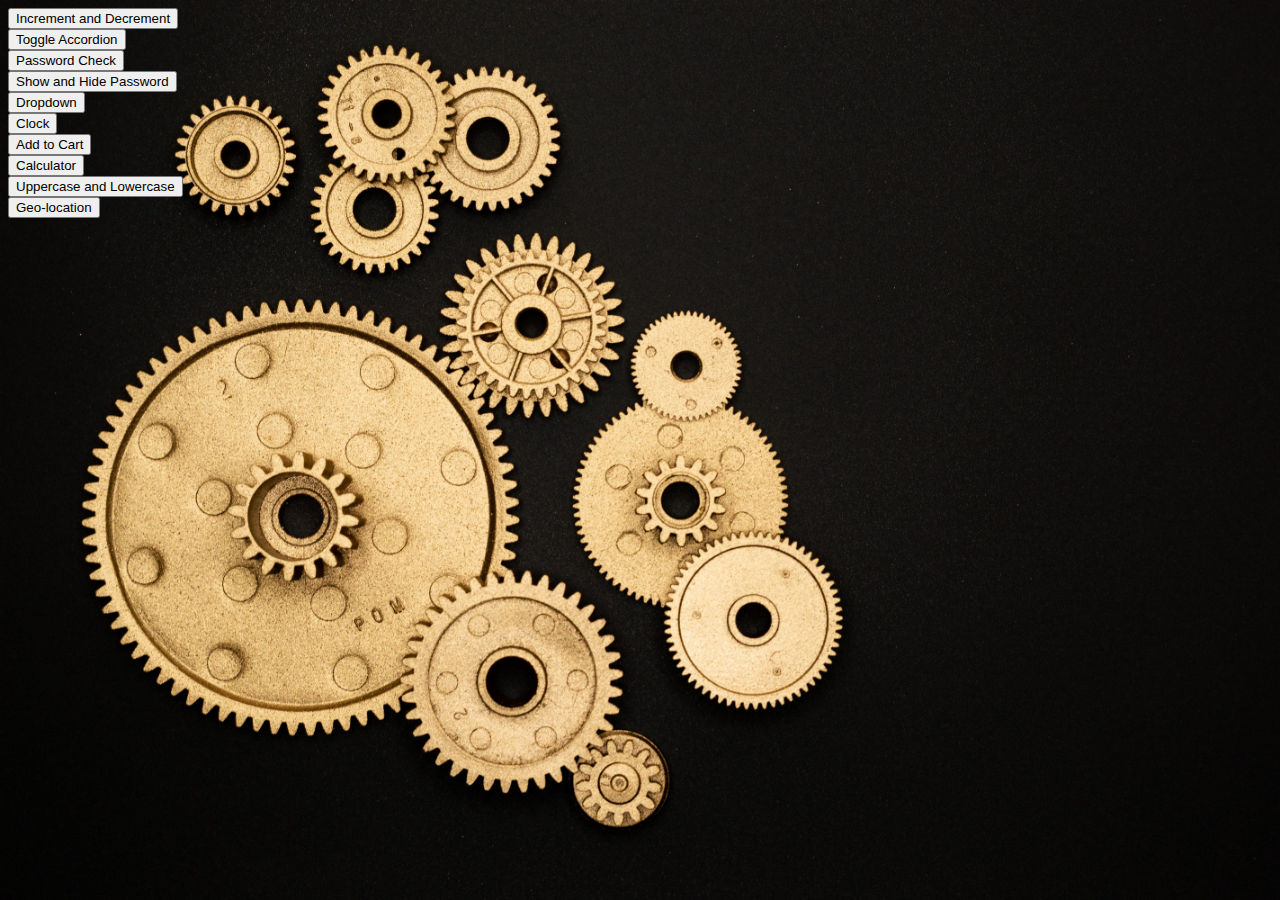
<file: index.html>
<!DOCTYPE html>
<html lang="en">
<head>
    <meta charset="UTF-8">
    <meta name="viewport" content="width=device-width, initial-scale=1.0">
    <link href="https://cdn.jsdelivr.net/npm/bootstrap@5.3.2/dist/css/bootstrap.min.css" rel="stylesheet" integrity="sha384-T3c6CoIi6uLrA9TneNEoa7RxnatzjcDSCmG1MXxSR1GAsXEV/Dwwykc2MPK8M2HN" crossorigin="anonymous">
    <script src="https://cdn.jsdelivr.net/npm/bootstrap@5.3.2/dist/js/bootstrap.bundle.min.js" integrity="sha384-C6RzsynM9kWDrMNeT87bh95OGNyZPhcTNXj1NW7RuBCsyN/o0jlpcV8Qyq46cDfL" crossorigin="anonymous"></script>
    <title>Home</title>

<style>
    body{
    font-family: Arial, Helvetica, sans-serif;
    background-image: url("bgimage.jpg");
    background-size: cover;
    background-repeat: no-repeat;
    background-attachment: fixed;
}
</style>

</head>

<body>
    
    <section>
        <div class="container d-flex justify-content-center align-items-center min-vh-100">
            <div class="box-area border border-warning-subtle rounded-5 p-5 bg-white bg-opacity-50">
    
                <form action="inc&dec.html">
                     <div class="input-group mb-3">
                        <button class="btn btn-lg btn-dark w-100 fs-6">Increment and Decrement</button>
                     </div>
                </form>

                <form action="accordion.html">
                     <div class="input-group mb-3">
                        <button class="btn btn-lg btn-dark w-100 fs-6">Toggle Accordion</button>
                     </div>
                </form>    
                
                <form action="passcheck.html">
                     <div class="input-group mb-3">
                        <button class="btn btn-lg btn-dark w-100 fs-6">Password Check</button>
                     </div>
                </form>
                    
                <form action="showhidepass.html">
                     <div class="input-group mb-3">
                        <button class="btn btn-lg btn-dark w-100 fs-6">Show and Hide Password</button>
                     </div>
                </form>
                    
                <form action="dropdown.html">
                     <div class="input-group mb-3">
                        <button class="btn btn-lg btn-dark w-100 fs-6">Dropdown</button>
                     </div>
                </form>
                    
                <form action="clock.html">
                     <div class="input-group mb-3">
                        <button class="btn btn-lg btn-dark w-100 fs-6">Clock</button>
                     </div>
                </form>
                    
                <form action="addtocart.html">
                     <div class="input-group mb-3">
                        <button class="btn btn-lg btn-dark w-100 fs-6">Add to Cart</button>
                     </div>
                </form>
                    
                <form action="calculator.html">
                     <div class="input-group mb-3">
                        <button class="btn btn-lg btn-dark w-100 fs-6">Calculator</button>
                     </div>
                </form>
                    
                <form action="upplow.html">
                     <div class="input-group mb-3">
                        <button class="btn btn-lg btn-dark w-100 fs-6">Uppercase and Lowercase</button>
                     </div>
                </form>
                    
                <form action="geoloc.html">
                     <div class="input-group">
                        <button class="btn btn-lg btn-dark w-100 fs-6">Geo-location</button>
                     </div>
                </form>
                    
            </div>
        </div>
      </section>


</body>
</html>
</file>
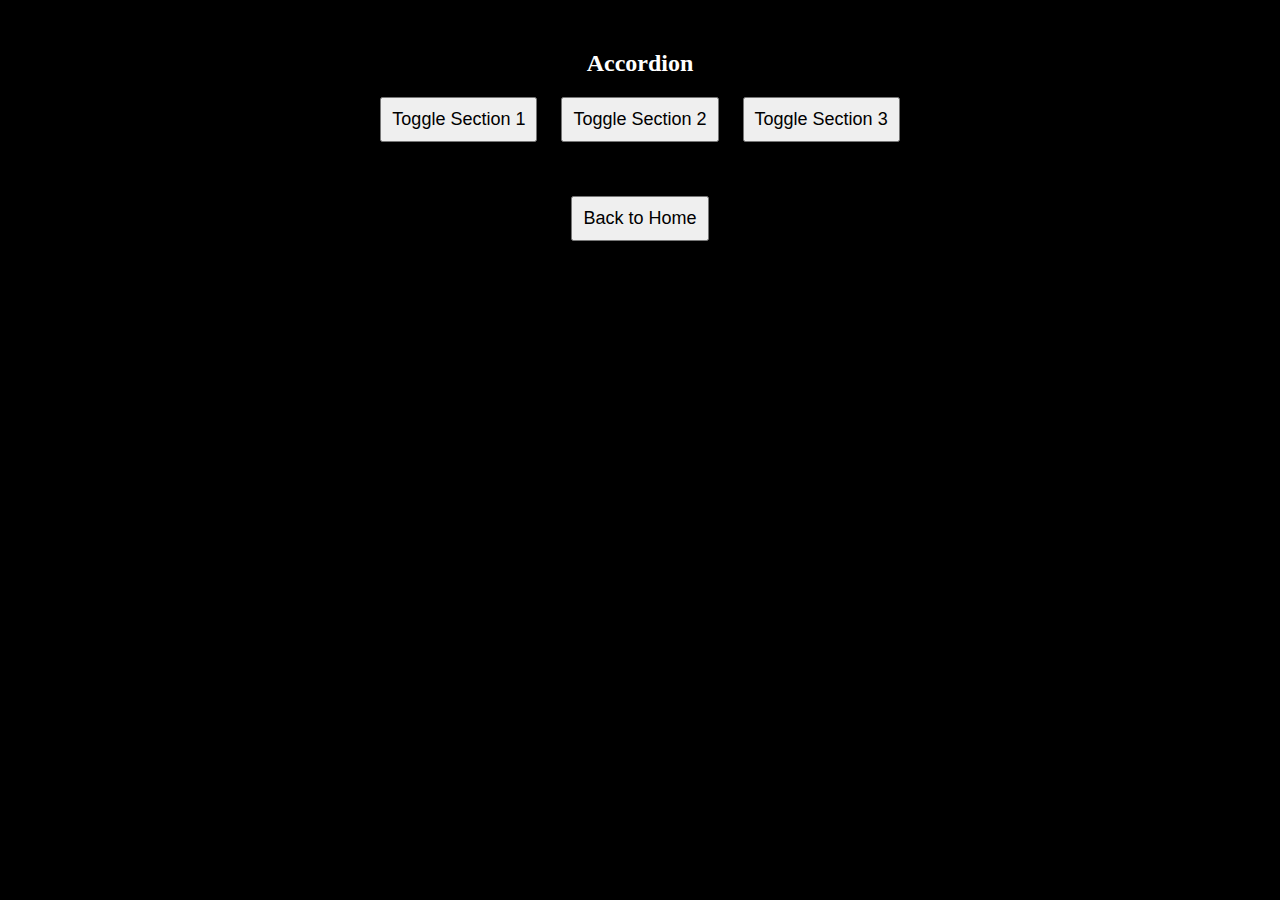
<file: accordion.html>
<!DOCTYPE html>
<html lang="en">
<head>
    <meta charset="UTF-8">
    <meta name="viewport" content="width=device-width, initial-scale=1.0">
    <title>Accordion</title>
    <style>

        body {
            background-color: black;
            color: white;
            text-align: center;
            margin: 50px;
        }

        button {
            font-size: 18px;
            margin: 0 10px;
            padding: 10px;
            cursor: pointer;
        }

        .accordion-section {
            display: none;
            margin-top: 10px;
        }
    </style>
</head>
<body>

    <h2>Accordion</h2>
    <button onclick="toggleAccordion('section1')">Toggle Section 1</button>
    <div id="section1" class="accordion-section">
        <p>This is the content of Section 1</p>
    </div>

    <button onclick="toggleAccordion('section2')">Toggle Section 2</button>
    <div id="section2" class="accordion-section">
        <p>This is the content of Section 2</p>
    </div>

    <button onclick="toggleAccordion('section3')">Toggle Section 3</button>
    <div id="section3" class="accordion-section">
        <p>This is the content of Section 3</p>
    </div>

    <br><br><br><br>
    <button onclick="goBack()">Back to Home</button>

    <script>

        function toggleAccordion(sectionId) {
            var accordionSection = document.getElementById(sectionId);
            accordionSection.style.display = accordionSection.style.display === 'none' ? 'block' : 'none';
        }

        function goBack() {
            window.location.href = 'index.html';
        }
    </script>
</body>
</html>
</file>
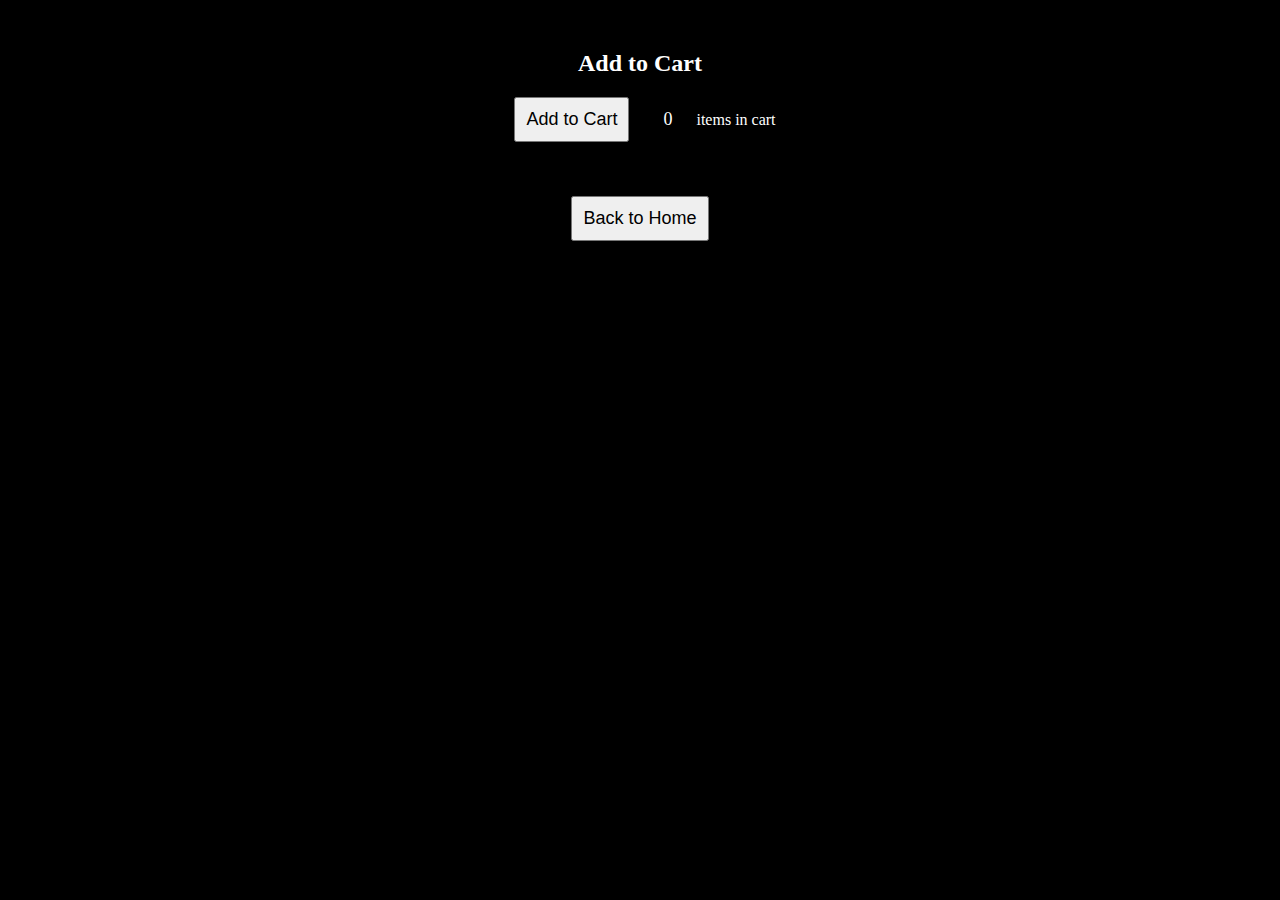
<file: addtocart.html>
<!DOCTYPE html>
<html lang="en">
<head>
    <meta charset="UTF-8">
    <meta name="viewport" content="width=device-width, initial-scale=1.0">
    <title>Add to Cart</title>

    <style>
        body {
            background-color: black;
            color: white;
            text-align: center;
            margin: 50px;
        }

        button {
            font-size: 18px;
            margin: 0 10px;
            padding: 10px;
            cursor: pointer;
        }

        #cart {
            font-size: 18px;
            margin: 0 10px;
            padding: 10px;
        }
    </style>
</head>
<body>

    <h2>Add to Cart</h2>
    <button onclick="addToCart()">Add to Cart</button>
    <span id="cart">0</span> items in cart
    <br><br><br><br>
    <button onclick="goBack()">Back to Home</button>

    <script>
        let cartItems = 0;
        function addToCart() {
            cartItems++;
            document.getElementById('cart').innerText = cartItems;
        }

        function goBack() {
            window.location.href = 'index.html';
        }
    </script>
    
</body>
</html>
</file>
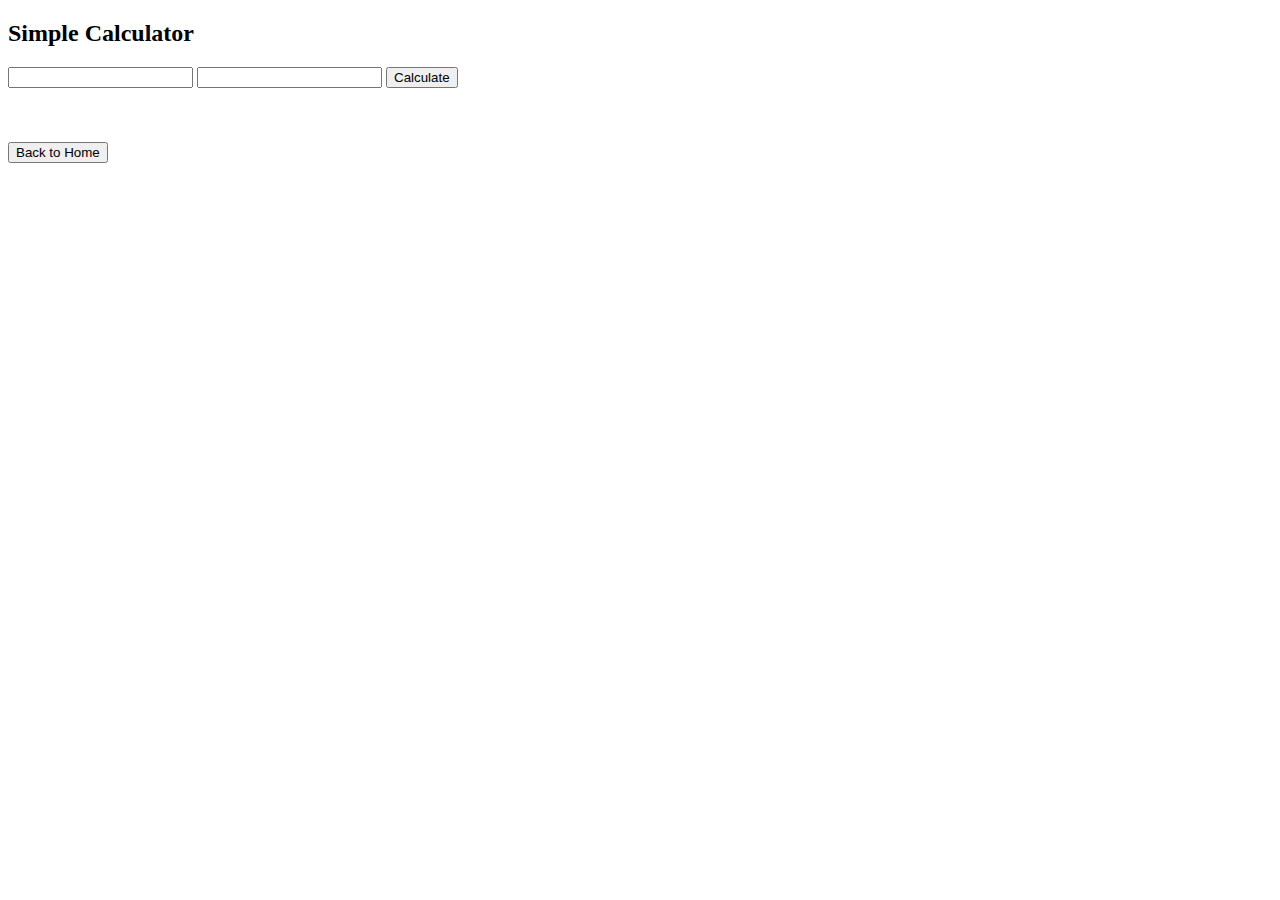
<file: calculator.html>
<!DOCTYPE html>
<html lang="en">
<head>
    <meta charset="UTF-8">
    <meta name="viewport" content="width=device-width, initial-scale=1.0">
    <title>Calculator</title>
</head>
<body>
    
    <h2>Simple Calculator</h2>
    <input type="number" id="num1">
    <input type="number" id="num2">
    <button onclick="calculate()">Calculate</button>
    <span id="result"></span>
    <br><br><br><br>
    <button onclick="goBack()">Back to Home</button>


    <script>
                function calculate() {
            const num1 = parseFloat(document.getElementById('num1').value);
            const num2 = parseFloat(document.getElementById('num2').value);
            const result = num1 + num2;
            document.getElementById('result').innerText = `Result: ${result}`;
        }

        function goBack() {
            window.location.href = 'index.html';
        }
    </script>
</body>
</html>
</file>
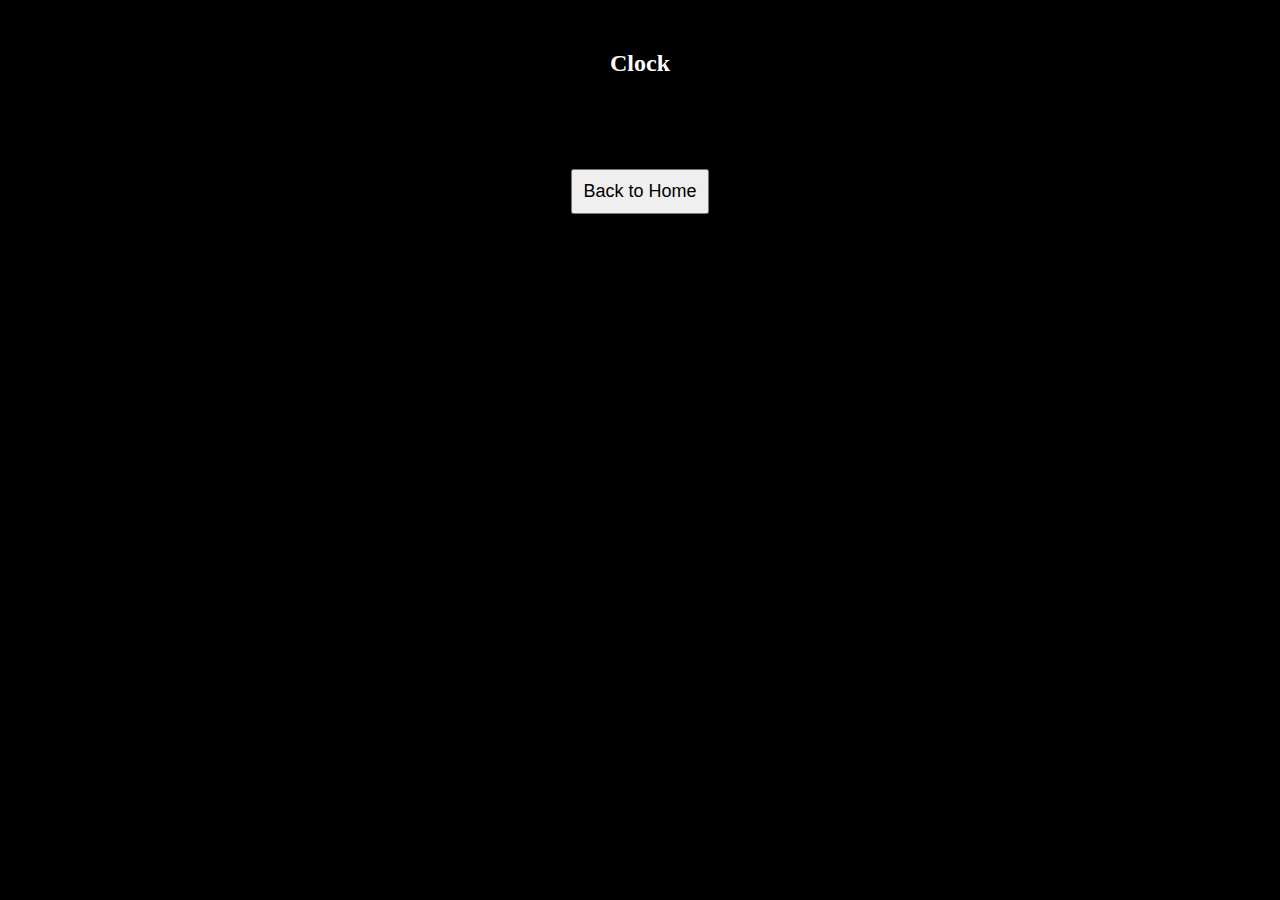
<file: clock.html>
<!DOCTYPE html>
<html lang="en">
<head>
    <meta charset="UTF-8">
    <meta name="viewport" content="width=device-width, initial-scale=1.0">
    <title>Clock</title>

<style>
    body {
            background-color: black;
            color: white;
            text-align: center;
            margin: 50px;
        }

        button {
            font-size: 18px;
            margin: 0 10px;
            padding: 10px;
            cursor: pointer;
        }
</style>
</head>
<body>
    
    <h2>Clock</h2>
    <div id="clock"></div>
    <br><br><br><br>
    <button onclick="goBack()">Back to Home</button>

    <script>
        function updateClock() {
            const clock = document.getElementById('clock');
            const now = new Date();
            const time = now.toLocaleTimeString();
            clock.innerText = time;
        }
        setInterval(updateClock, 1000);

        function goBack() {
            window.location.href = 'index.html';
        }
    </script>

</body>
</html>
</file>
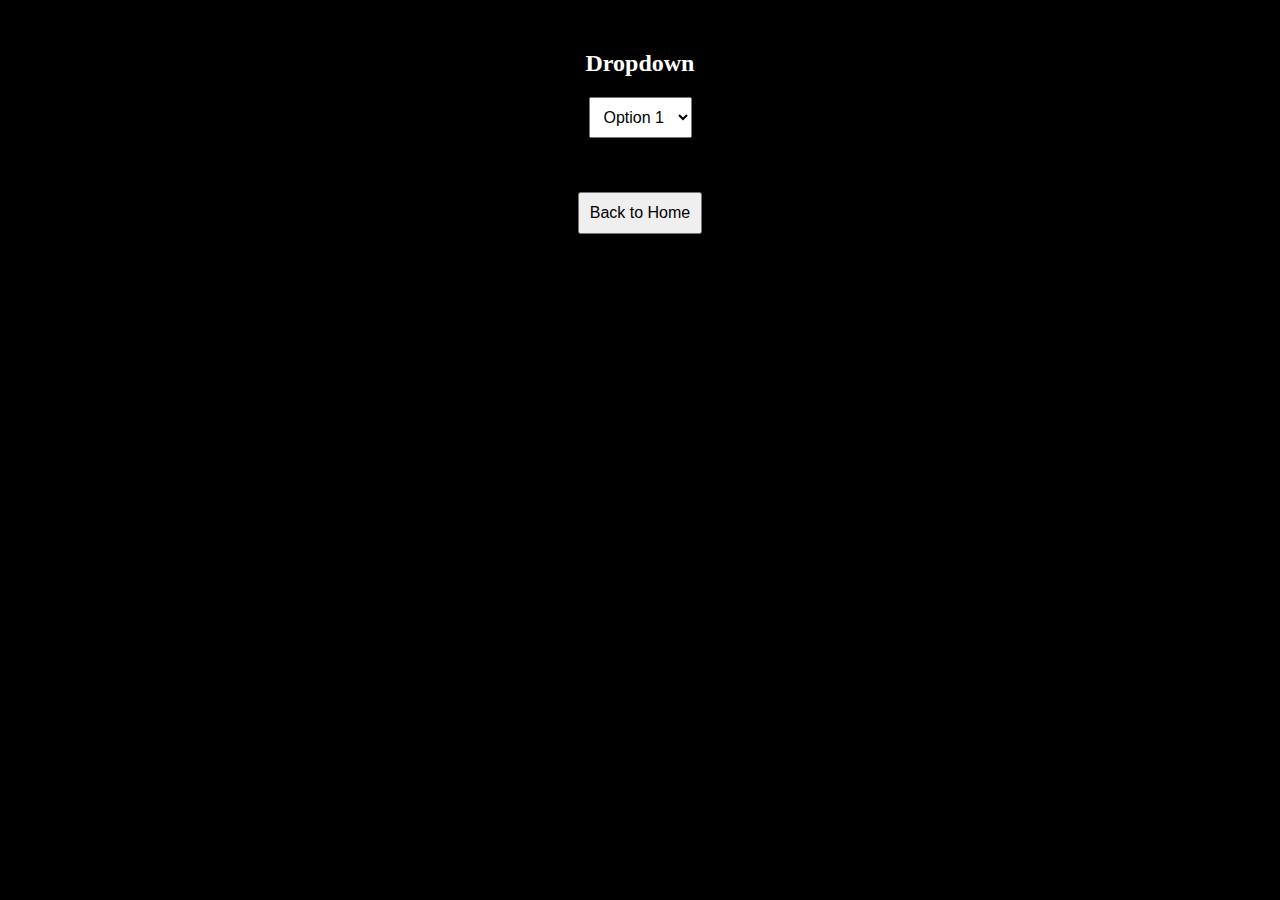
<file: dropdown.html>
<!DOCTYPE html>
<html lang="en">
<head>
    <meta charset="UTF-8">
    <meta name="viewport" content="width=device-width, initial-scale=1.0">
    <title>Dropdown</title>

    <style>
        body {
            background-color: black;
            color: white;
            text-align: center;
            margin: 50px;
        }

        h2 {
            text-align: center;
        }

        select {
            padding: 10px;
            font-size: 16px;
        }

        button {
            padding: 10px;
            font-size: 16px;
        }

    </style>
</head>
<body>
    
    <h2>Dropdown</h2>
    <select>
        <option value="option1">Option 1</option>
        <option value="option2">Option 2</option>
        <option value="option3">Option 3</option>
    </select>
    <br><br><br><br>
    <button onclick="goBack()">Back to Home</button>

    <script>
        function goBack() {
            window.location.href = 'index.html';
        }
    </script>
</body>
</html>
</file>
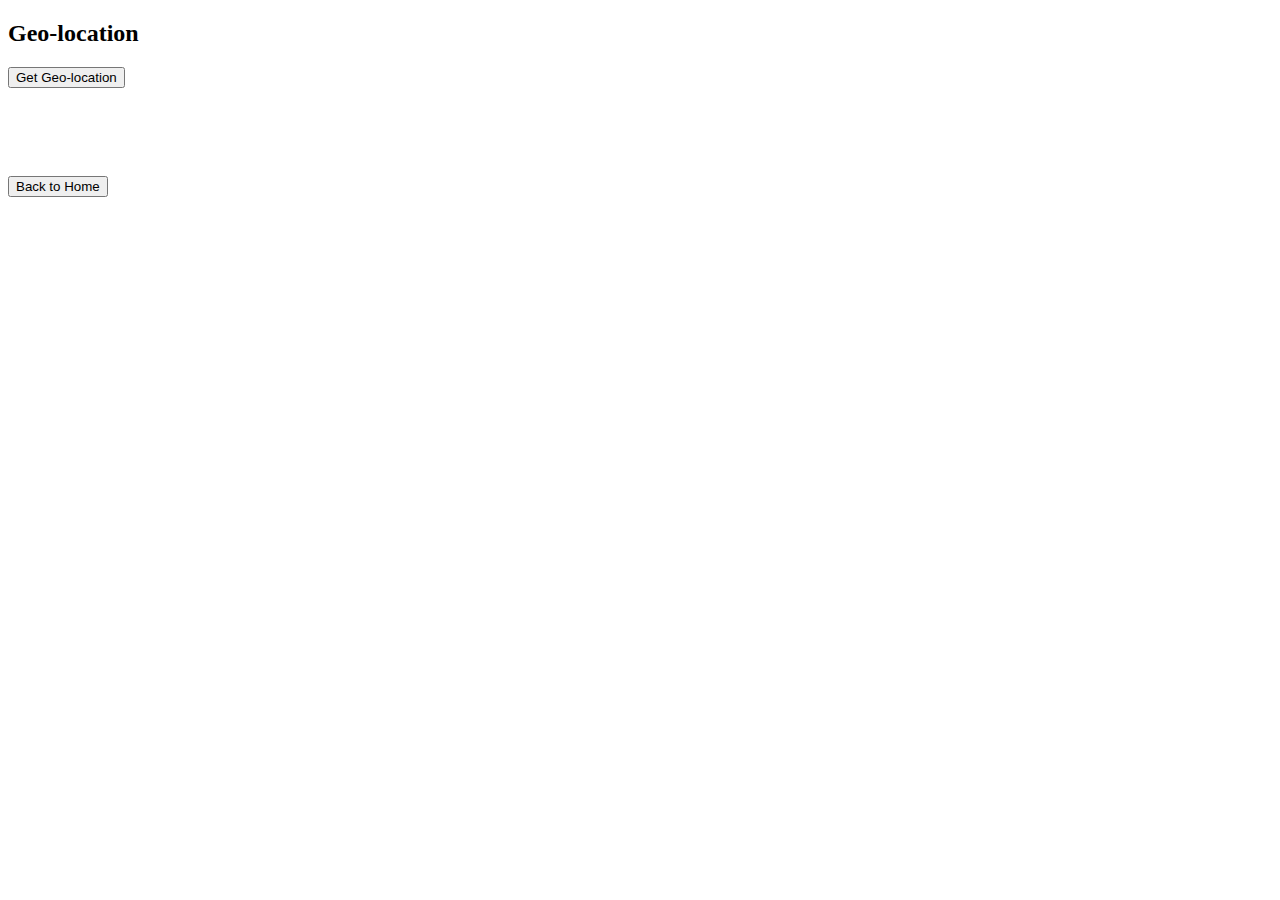
<file: geoloc.html>
<!DOCTYPE html>
<html lang="en">
<head>
    <meta charset="UTF-8">
    <meta name="viewport" content="width=device-width, initial-scale=1.0">
    <title>Geo-location</title>
</head>
<body>
    
    <h2>Geo-location</h2>
    <button onclick="getGeoLocation()">Get Geo-location</button>
    <p id="geoLocation"></p>
    <br><br><br><br>
    <button onclick="goBack()">Back to Home</button>

    <script>
        function getGeoLocation() {
            if (navigator.geolocation) {
                navigator.geolocation.getCurrentPosition(showPosition);
            } else {
                document.getElementById('geoLocation').innerText = 'Geolocation is not supported by this browser.';
            }
        }

        function showPosition(position) {
            const latitude = position.coords.latitude;
            const longitude = position.coords.longitude;
            document.getElementById('geoLocation').innerText = `Latitude: ${latitude}, Longitude: ${longitude}`;
        }
        
        function goBack() {
            window.location.href = 'index.html';
        }
    </script>
</body>
</html>
</file>
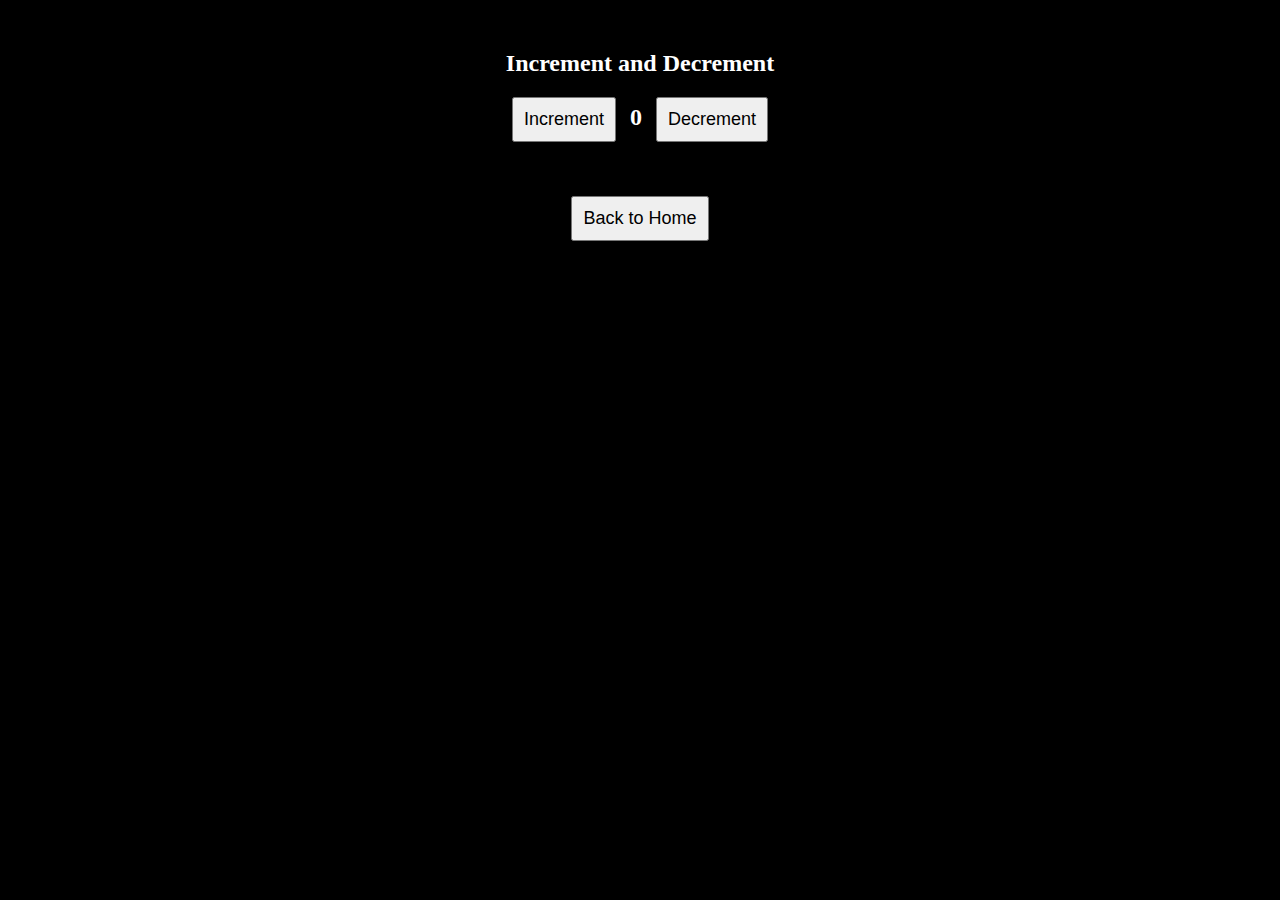
<file: inc&dec.html>
<!DOCTYPE html>
<html lang="en">
<head>
    <meta charset="UTF-8">
    <meta name="viewport" content="width=device-width, initial-scale=1.0">
    <title>Increment and Decrement</title>

    <style>
        body {
            background-color: black;
            color: white;
            text-align: center;
            margin: 50px;
        }

        button {
            font-size: 18px;
            margin: 0 10px;
            padding: 10px;
            cursor: pointer;
        }

        #counter {
            font-size: 24px;
            font-weight: bold;
        }

    </style>

</head>
<body>

    <h2>Increment and Decrement</h2>
    <button onclick="increment()">Increment</button>
    <span id="counter">0</span>
    <button onclick="decrement()">Decrement</button>
    <br><br><br><br>
    <button onclick="goBack()">Back to Home</button>

    
<script>
            let counter = 0;
        function increment() {
            counter++;
            document.getElementById('counter').innerText = counter;
        }
        function decrement() {
            counter--;
            document.getElementById('counter').innerText = counter;
        }

        function goBack() {
            window.location.href = 'index.html';
        }
</script>

</body>
</html>
</file>
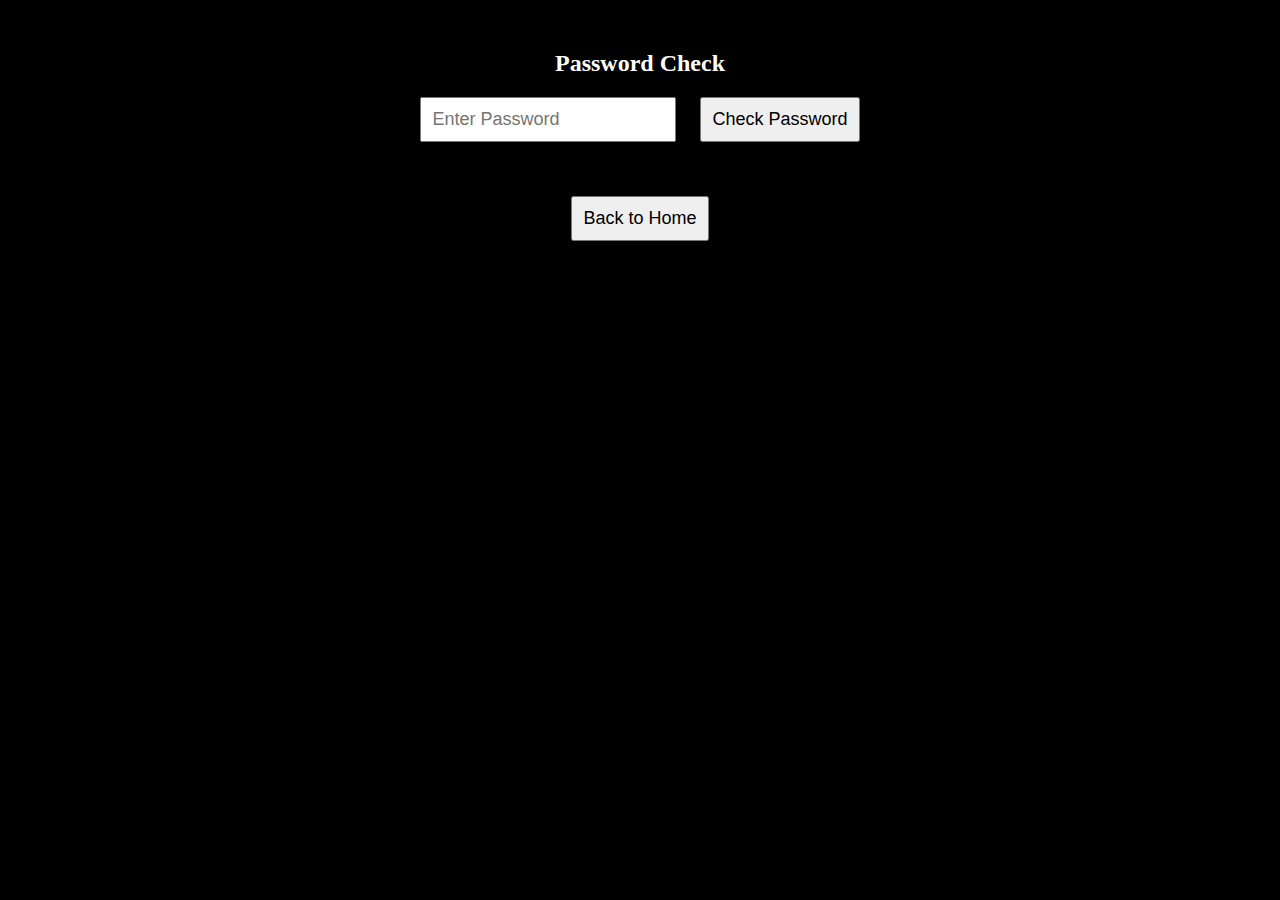
<file: passcheck.html>
<!DOCTYPE html>
<html lang="en">
<head>
    <meta charset="UTF-8">
    <meta name="viewport" content="width=device-width, initial-scale=1.0">
    <title>Password Check</title>

    <style>
        body {
            background-color: black;
            color: white;
            text-align: center;
            margin: 50px;
        }

        button {
            font-size: 18px;
            margin: 0 10px;
            padding: 10px;
            cursor: pointer;
        }

        #password {
            font-size: 18px;
            margin: 0 10px;
            padding: 10px;
        }
    </style>
</head>
<body>
    
    <h2>Password Check</h2>
    <input type="password" id="password" placeholder="Enter Password">
    <button onclick="checkPassword()">Check Password</button>
    <br><br><br><br>
    <button onclick="goBack()">Back to Home</button>

    <script>
            function checkPassword() {
            const password = document.getElementById('password').value;
            if (password === 'securepassword') {
                alert('Password is correct!');
            } else {
                alert('Password is incorrect!');
            }
        }

        function goBack() {
            window.location.href = 'index.html';
        }
    </script>
    
</body>
</html>
</file>
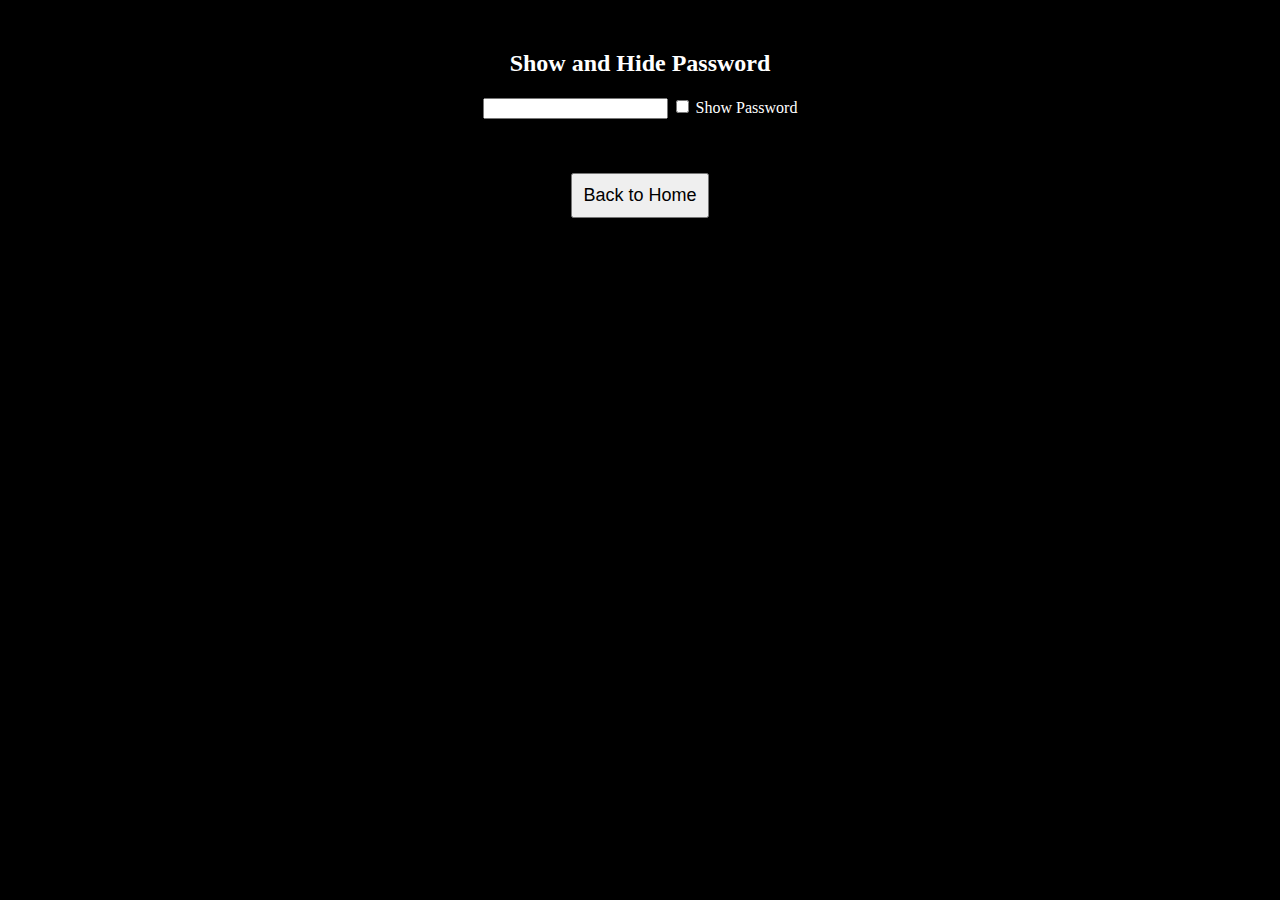
<file: showhidepass.html>
<!DOCTYPE html>
<html lang="en">
<head>
    <meta charset="UTF-8">
    <meta name="viewport" content="width=device-width, initial-scale=1.0">
    <title>Show and Hide Password</title>

    <style>
        body {
            background-color: black;
            color: white;
            text-align: center;
            margin: 50px;
        }

        button {
            font-size: 18px;
            margin: 0 10px;
            padding: 10px;
            cursor: pointer;
        }

        #password {
            font-size: 18px;
            margin: 0 10px;
            padding: 10px;
        }

        #checkbox {
            font-size: 18px;
            margin: 0 10px;
            padding: 10px;
        }

    </style>
</head>
<body>
    
    <h2>Show and Hide Password</h2>
    <input type="password" id="showPasswordInput">
    <input type="checkbox" onclick="togglePasswordVisibility()"> Show Password
    <br><br><br><br>
    <button onclick="goBack()">Back to Home</button>

    <Script>
                // Show and Hide Password
                function togglePasswordVisibility() {
            const passwordInput = document.getElementById('showPasswordInput');
            passwordInput.type = passwordInput.type === 'password' ? 'text' : 'password';
        }

        function goBack() {
            window.location.href = 'index.html';
        }
        
    </Script>
</body>
</html>
</file>
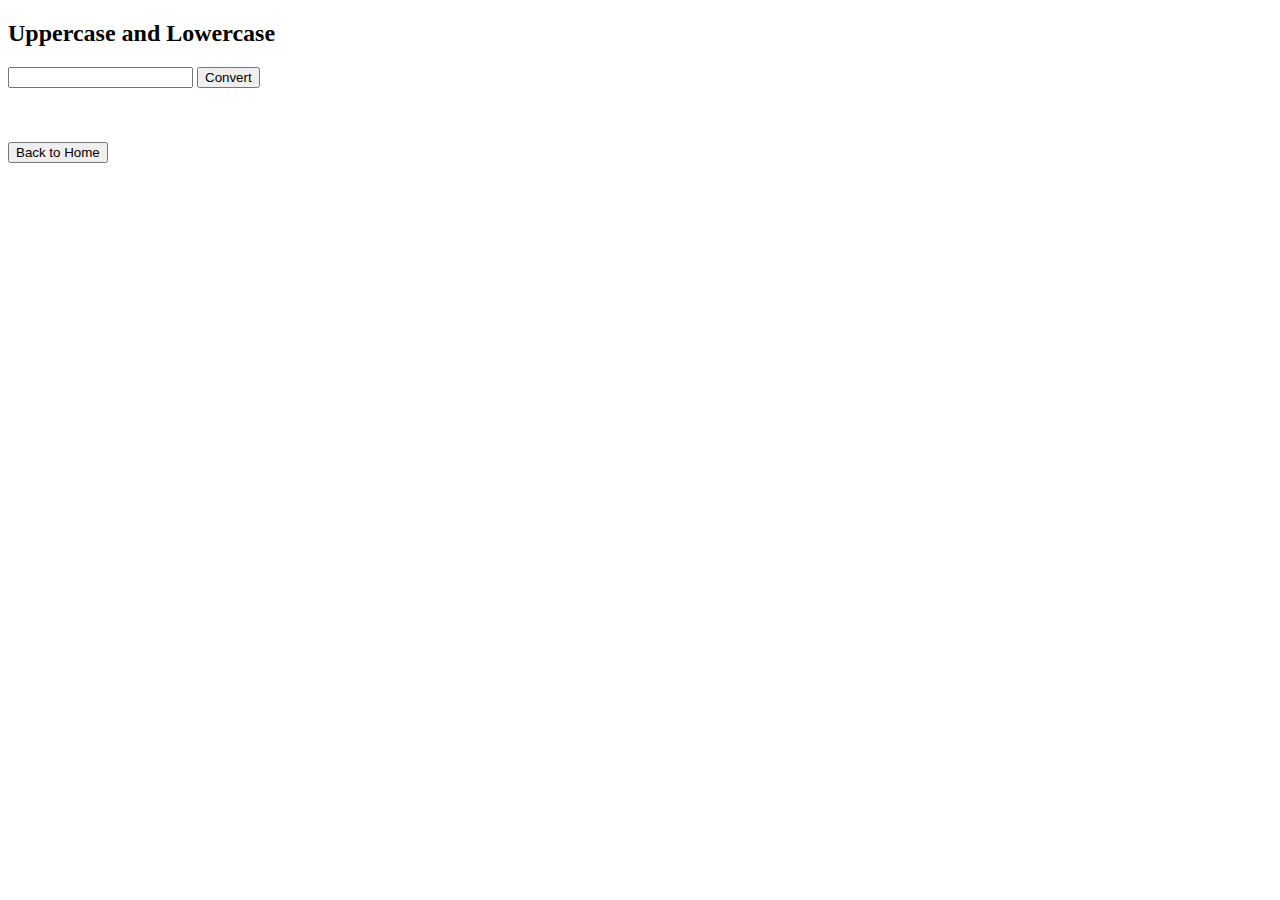
<file: upplow.html>
<!DOCTYPE html>
<html lang="en">
<head>
    <meta charset="UTF-8">
    <meta name="viewport" content="width=device-width, initial-scale=1.0">
    <title>Uppercase and Lowercase</title>
</head>
<body>
    <h2>Uppercase and Lowercase</h2>
    <input type="text" id="textInput">
    <button onclick="convertText()">Convert</button>
    <span id="convertedText"></span>
    <br><br><br><br>
    <button onclick="goBack()">Back to Home</button>

    <script>
        function convertText() {
            const textInput = document.getElementById('textInput').value;
            const convertedText = textInput.toUpperCase();
            document.getElementById('convertedText').innerText = convertedText;
        }
        
        function goBack() {
            window.location.href = 'index.html';
        }
    </script>
    
</body>
</html>
</file>
